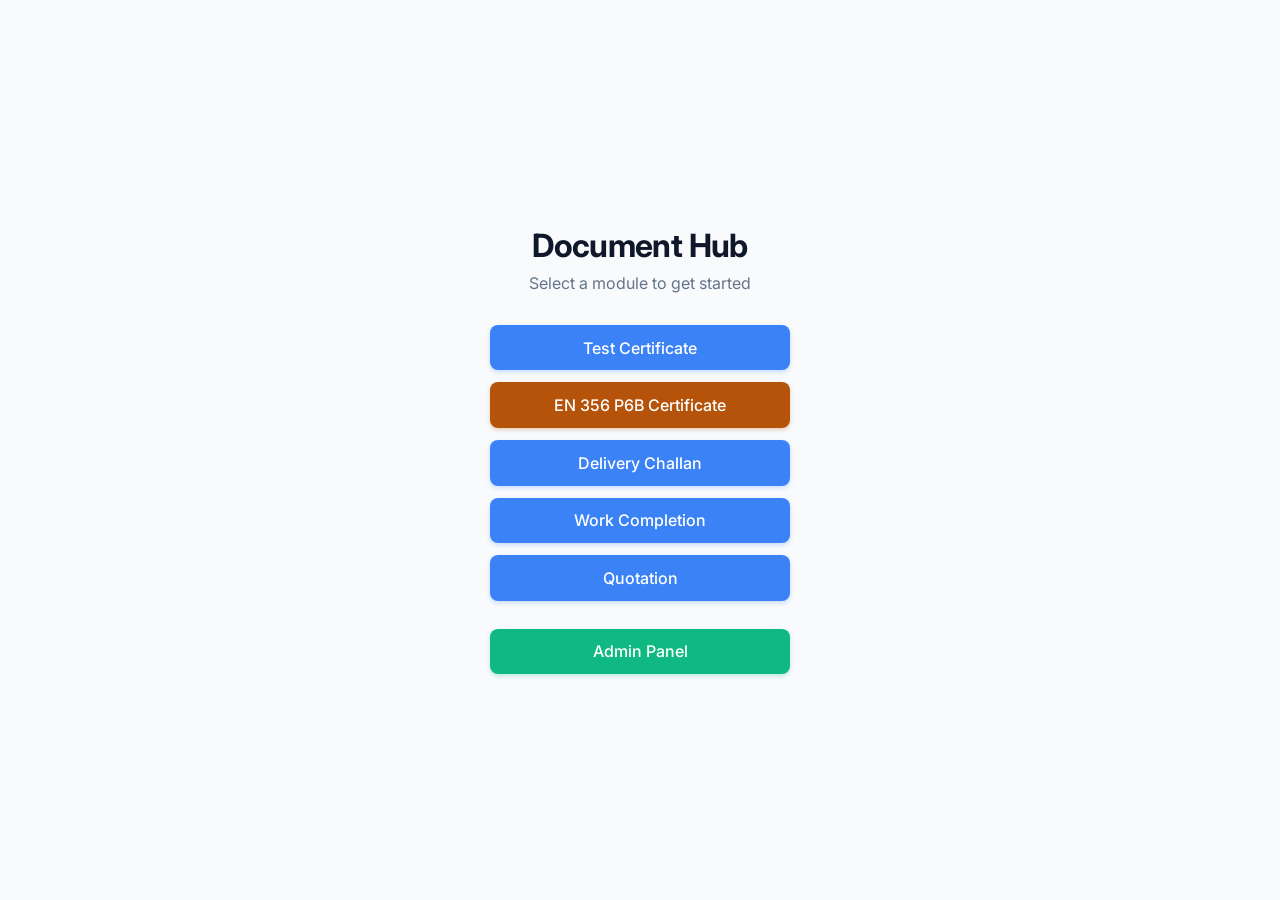
<file: index.html>
<!DOCTYPE html>
<html lang="en">
<head>
    <meta charset="UTF-8">
    <meta name="viewport" content="width=device-width, initial-scale=1.0">
    <title>Glassentials | Document Systems</title>
    <link href="https://fonts.googleapis.com/css2?family=Inter:wght@400;500;600;700&display=swap" rel="stylesheet">
    <style>
        body {
            margin: 0;
            padding: 0;
            font-family: 'Inter', sans-serif;
            background-color: #f8fafc;
            color: #0f172a;
            display: flex;
            align-items: center;
            justify-content: center;
            height: 100vh;
            overflow: hidden;
        }
        .container {
            text-align: center;
            padding: 2rem;
            max-width: 600px;
        }
        .logo {
            font-size: 2rem;
            font-weight: 700;
            margin-bottom: 0.5rem;
            color: #0f172a;
            letter-spacing: -0.02em;
        }
        .subtitle {
            color: #64748b;
            font-size: 1rem;
            margin-bottom: 2rem;
        }
        .button-grid {
            display: flex;
            flex-direction: column;
            gap: 0.75rem;
            align-items: center;
        }
        .btn {
            background-color: #3b82f6;
            color: #ffffff;
            text-decoration: none;
            padding: 0.8rem 2rem;
            border-radius: 8px;
            font-size: 1rem;
            font-weight: 500;
            width: 100%;
            max-width: 250px;
            transition: all 0.2s ease;
            box-shadow: 0 2px 4px rgba(59,130,246,0.25);
        }
        .btn:hover {
            background-color: #2563eb;
            transform: translateY(-2px);
            box-shadow: 0 6px 12px rgba(59,130,246,0.3);
        }
        .btn.admin {
            background-color: #10b981;
            box-shadow: 0 2px 4px rgba(16,185,129,0.25);
            margin-top: 1rem;
        }
        .btn.admin:hover {
            background-color: #059669;
            box-shadow: 0 6px 12px rgba(16,185,129,0.3);
        }
    </style>
</head>
<body>
    <div class="container">
        <div class="logo">Document Hub</div>
        <div class="subtitle">Select a module to get started</div>
        
        <div class="button-grid">
            <a href="certificate.html" class="btn">Test Certificate</a>
            <a href="en356.html" class="btn" style="background-color:#b45309; box-shadow:0 2px 4px rgba(180,83,9,0.25);">EN 356 P6B Certificate</a>
            <a href="challan.html" class="btn">Delivery Challan</a>
            <a href="completion.html" class="btn">Work Completion</a>
            <a href="quotation.html" class="btn">Quotation</a>
            <a href="admin.html" class="btn admin">Admin Panel</a>
        </div>
    </div>
</body>
</html>
</file>
